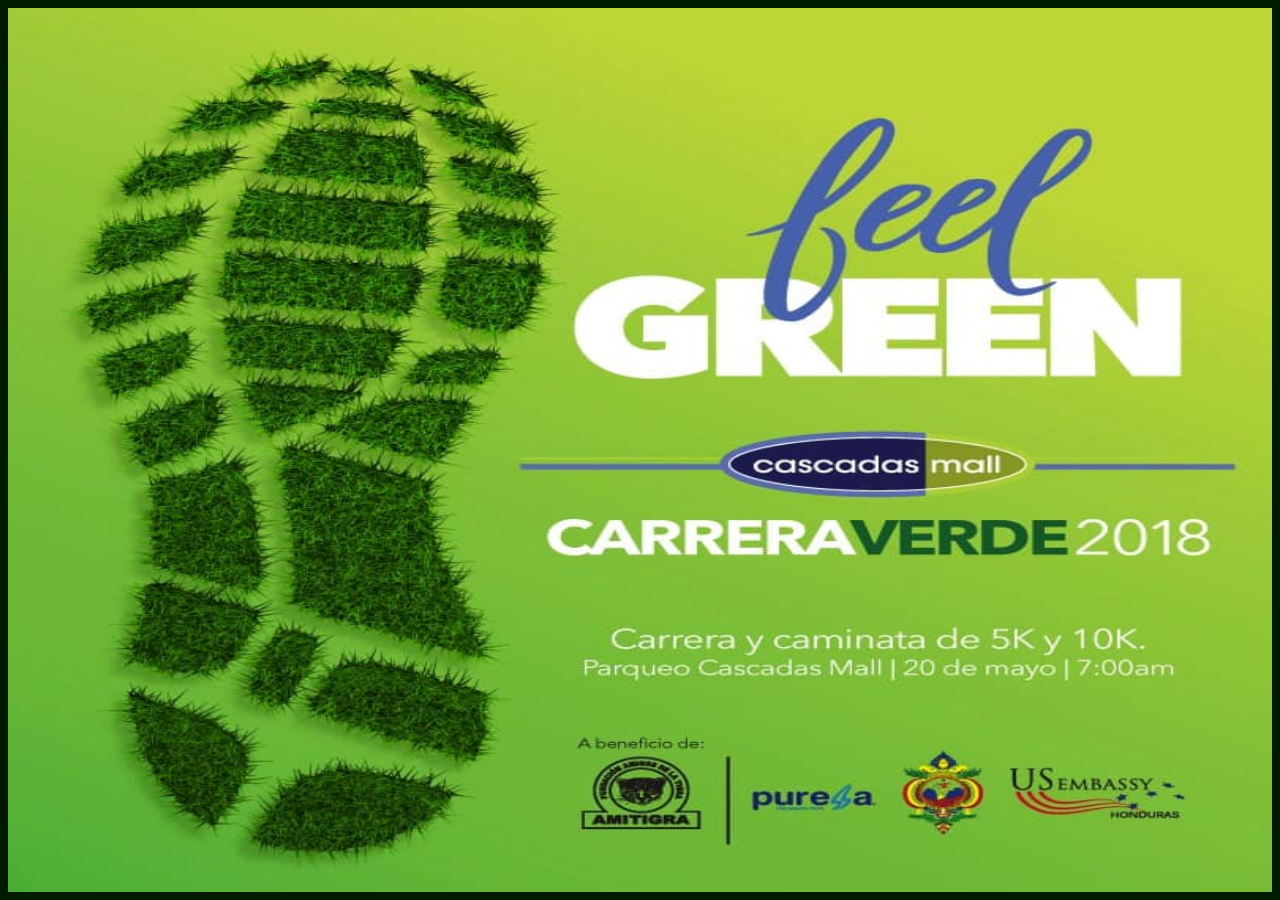
<file: docs/index.html>
<html>
    <head>
        <meta http-equiv="content-type" content="text/html; charset=ISO-8859-1">
        <meta content="width=device-width; initial-scale=1.0; maximum-scale=1.0;  user-scalable=0;" name="viewport">
        <link rel="stylesheet" href="estilo.css">
    </head>
    <body width = "device-width">
        <img class="imagen" src="imagen.jpg">
    </body>
</file>
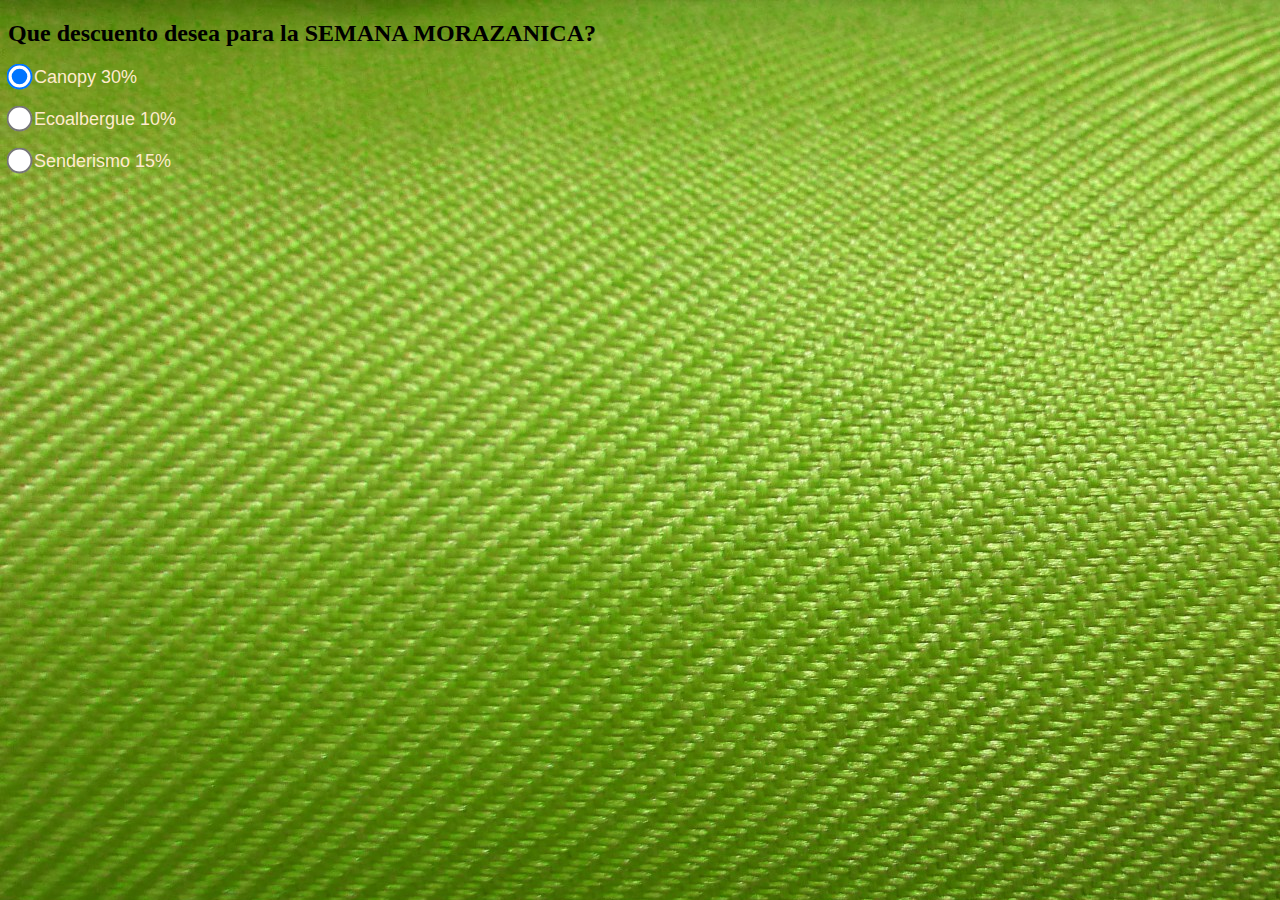
<file: docs/votar/index.html>
<!DOCTYPE html>
<html>
    <head>
        <style> 
            body {
                background-image: url("textura.jpg");
                background-color: #cccccc;
            }
            form {
                font-size: large;
                color:blanchedalmond;
                font-family: Arial, Helvetica, sans-serif;
            }
            input[type="radio"] {
                -ms-transform: scale(2); /* IE 9 */
                -webkit-transform: scale(2); /* Chrome, Safari, Opera */
                transform: scale(2);
}
         </style>
        <meta name="viewport" content="width=device-width,height=device-height,initial-scale=1.0"/>
    </head>
<body>

<h2>Que descuento desea para la SEMANA MORAZANICA?</h2>

<form>
  <input type="radio" name="gender" value="male" checked> Canopy    30%<br><br>
  <input type="radio" name="gender" value="female"> Ecoalbergue     10%<br><br>
  <input type="radio" name="gender" value="other"> Senderismo       15%
</form> 

</body>
</html>
</file>
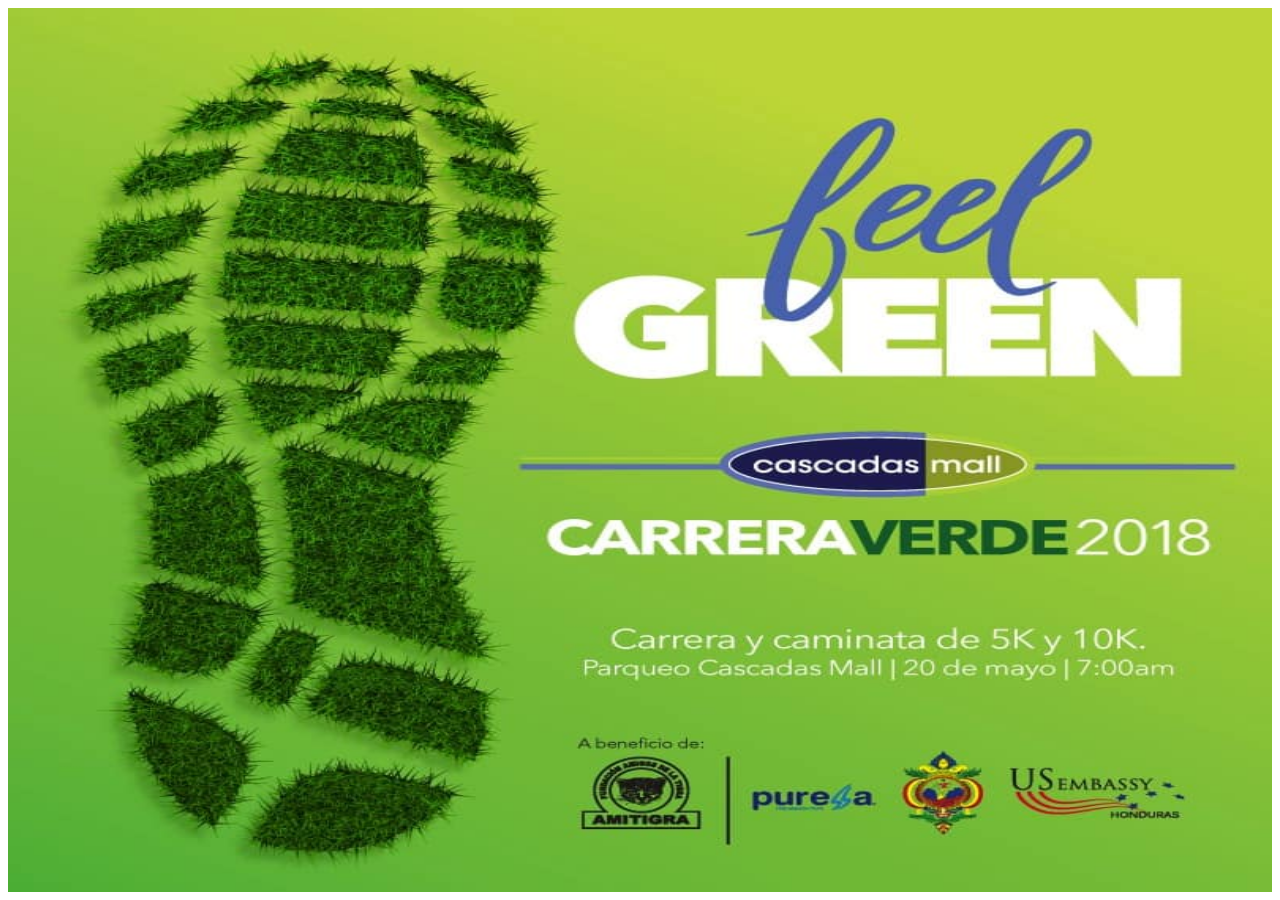
<file: docs/imagen de fondo/html/index.html>
<html>
    <head>
        <meta http-equiv="content-type" content="text/html; charset=ISO-8859-1">
        <meta content="width=device-width; initial-scale=1.0; maximum-scale=1.0;  user-scalable=0;" name="viewport">
        <link rel="stylesheet" href="estilo.css">
    </head>
    <body width = "device-width">
        <img class="imagen"  src="imagen.jpg">
    </body>
</file>
<file: docs/estilo.css>
img.imagen {
    width: 100%;
    height: 100%;
}
body{
    background-color: #001a00;
}
</file>
<file: docs/imagen de fondo/html/estilo.css>
img.imagen {
    width: 100%;
    height: 100%;
}
</file>
